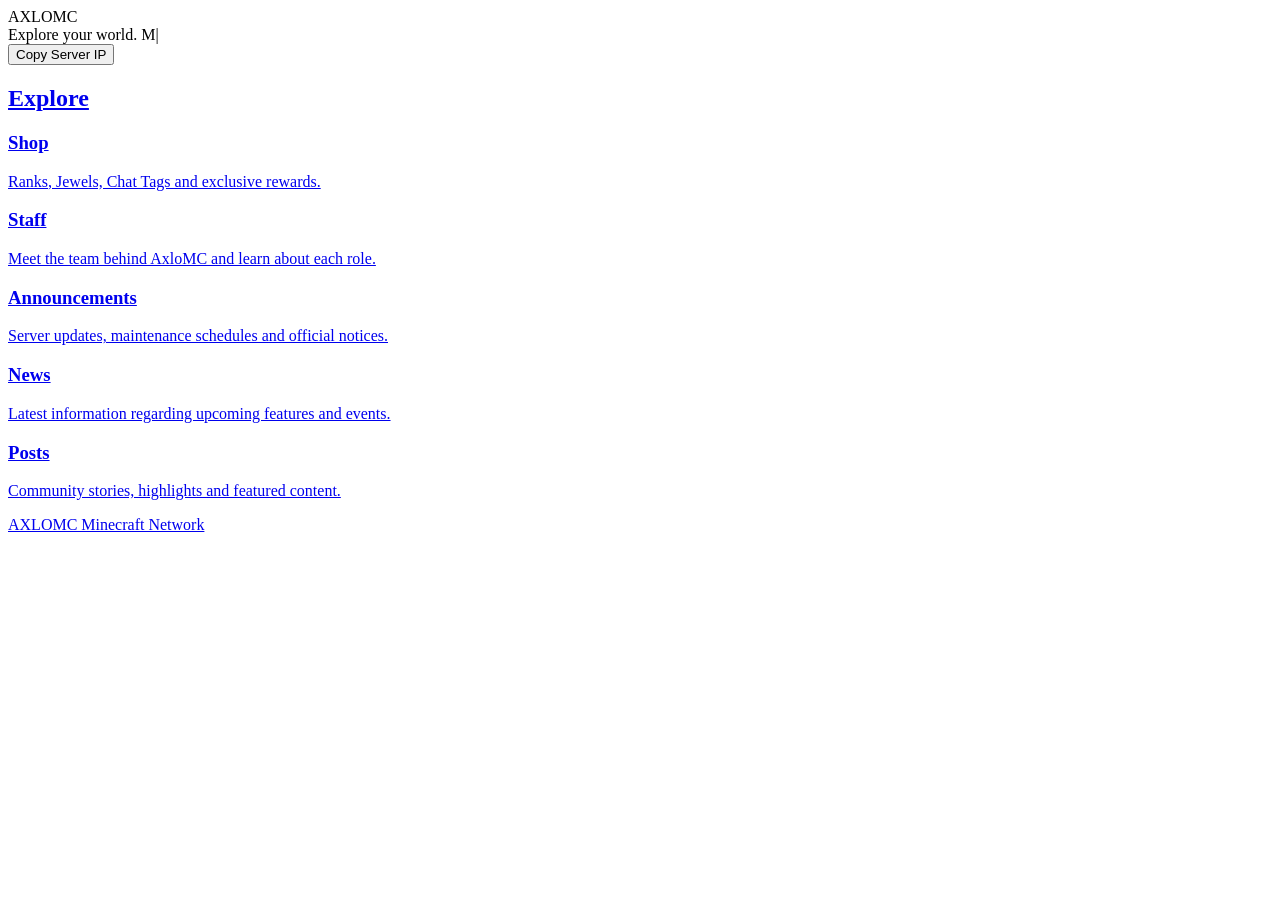
<file: index.html>
<!DOCTYPE html>
<html lang="en">
<head>
<meta charset="UTF-8">
<meta name="viewport" content="width=device-width, initial-scale=1.0">

<title>AxloMC</title>

<link href="https://fonts.googleapis.com/css2?family=Inter:wght@300;400&display=swap

<style>
*{
    margin:0;
    padding:0;
    box-sizing:border-box;
    font-family:'Inter',sans-serif;
}

html{
    scroll-behavior:smooth;
}

body{
    background:#070b16;
    color:#fff;
    overflow-x:hidden;
}

body::before{
    content:"";
    position:fixed;
    inset:0;
    background:
    radial-gradient(circle at top right,#7d4dff20,transparent 40%),
    radial-gradient(circle at bottom left,#26d7ff20,transparent 40%);
    z-index:-1;
}

.hero{
    min-height:100vh;
    display:flex;
    flex-direction:column;
    justify-content:center;
    align-items:center;
    text-align:center;
    padding:30px;
}

.logo{
    width:240px;
    max-width:75%;
    margin-bottom:25px;
    filter:drop-shadow(0 0 30px #7d4dff55);
}

h1{
    font-size:5rem;
    font-weight:800;
    letter-spacing:8px;
}

.typewriter{
    margin-top:20px;
    font-size:1.3rem;
    color:#cbd5e1;
    min-height:40px;
}

.cursor{
    animation:blink .8s infinite;
}

@keyframes blink{
    50%{
        opacity:0;
    }
}

.actions{
    margin-top:40px;
    display:flex;
    gap:16px;
    flex-wrap:wrap;
    justify-content:center;
    opacity:0;
    transform:translateY(20px);
    transition:1s;
}

.actions.show{
    opacity:1;
    transform:translateY(0);
}

.btn{
    padding:14px 28px;
    border:none;
    border-radius:12px;
    cursor:pointer;
    text-decoration:none;
    color:white;
    background:#101929;
    border:1px solid #25324d;
    transition:.3s;
}

.btn:hover{
    transform:translateY(-4px);
    border-color:#7d4dff;
    box-shadow:0 0 25px #7d4dff33;
}

.copy{
    background:linear-gradient(135deg,#7d4dff,#26d7ff);
}

.section{
    padding:100px 10%;
}

.section-title{
    font-size:3rem;
    margin-bottom:50px;
    text-align:center;
}

.grid{
    display:grid;
    gap:24px;
    grid-template-columns:repeat(auto-fit,minmax(250px,1fr));
}

.card{
    background:#0f1728;
    border:1px solid #1f2d46;
    padding:30px;
    border-radius:18px;
    transition:.3s;
}

.card:hover{
    transform:translateY(-6px);
    border-color:#7d4dff;
}

.card h3{
    margin-bottom:12px;
    font-size:1.4rem;
}

.card p{
    color:#9ca3af;
    line-height:1.7;
}

footer{
    padding:40px;
    text-align:center;
    color:#6b7280;
}
</style>
</head>

<body>

<section class="hero">

<img.png

<h1>AXLOMC</h1>

<div class="typewriter">
    <span id="type"></span><span class="cursor">|</span>
</div>

<div class="actions" id="actions">

<button class="btn copy" onclick="copyIP()">
Copy Server IP
</button>

<a class="btn" href="https://discord.gg/" targete.com/
YouTube
</a>

</div>

</section>

<section class="section">

<h2 class="section-title">Explore</h2>

<div class="grid">

<div class="card">
<h3>Shop</h3>
<p>
Ranks, Jewels, Chat Tags and exclusive rewards.
</p>
</div>

<div class="card">
<h3>Staff</h3>
<p>
Meet the team behind AxloMC and learn about each role.
</p>
</div>

<div class="card">
<h3>Announcements</h3>
<p>
Server updates, maintenance schedules and official notices.
</p>
</div>

<div class="card">
<h3>News</h3>
<p>
Latest information regarding upcoming features and events.
</p>
</div>

<div class="card">
<h3>Posts</h3>
<p>
Community stories, highlights and featured content.
</p>
</div>

</div>

</section>

<footer>
AXLOMC Minecraft Network
</footer>

<script>

const text =
"Explore your world. Make your cool life.";

let i = 0;

function typeWriter(){

    if(i < text.length){
        document.getElementById("type").innerHTML += text.charAt(i);
        i++;
        setTimeout(typeWriter,50);
    }
    else{
        document.getElementById("actions").classList.add("show");
    }
}

typeWriter();

function copyIP(){

    navigator.clipboard.writeText("play.axlomc.net");

    const button = document.querySelector(".copy");

    button.innerText = "IP Copied!";

    setTimeout(()=>{
        button.innerText = "Copy Server IP";
    },2000);
}

</script>

</body>
</html>
</file>
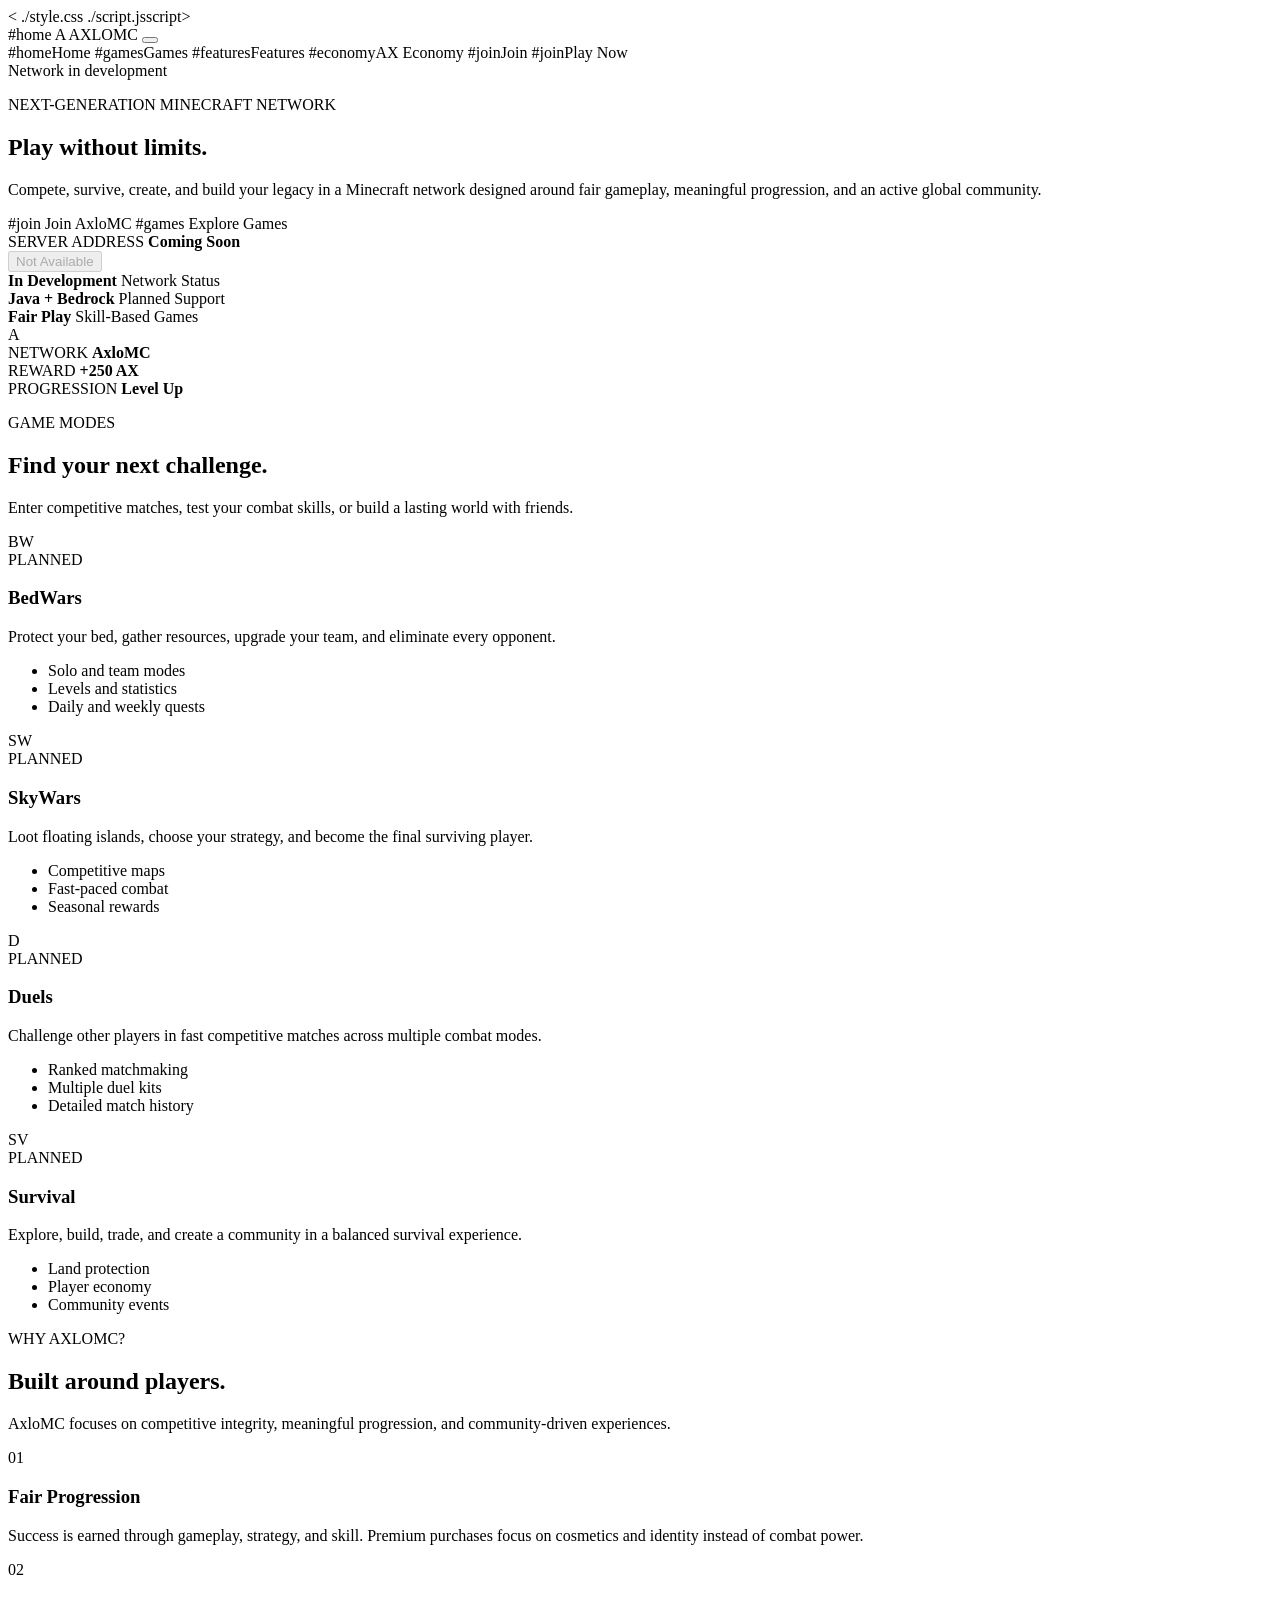
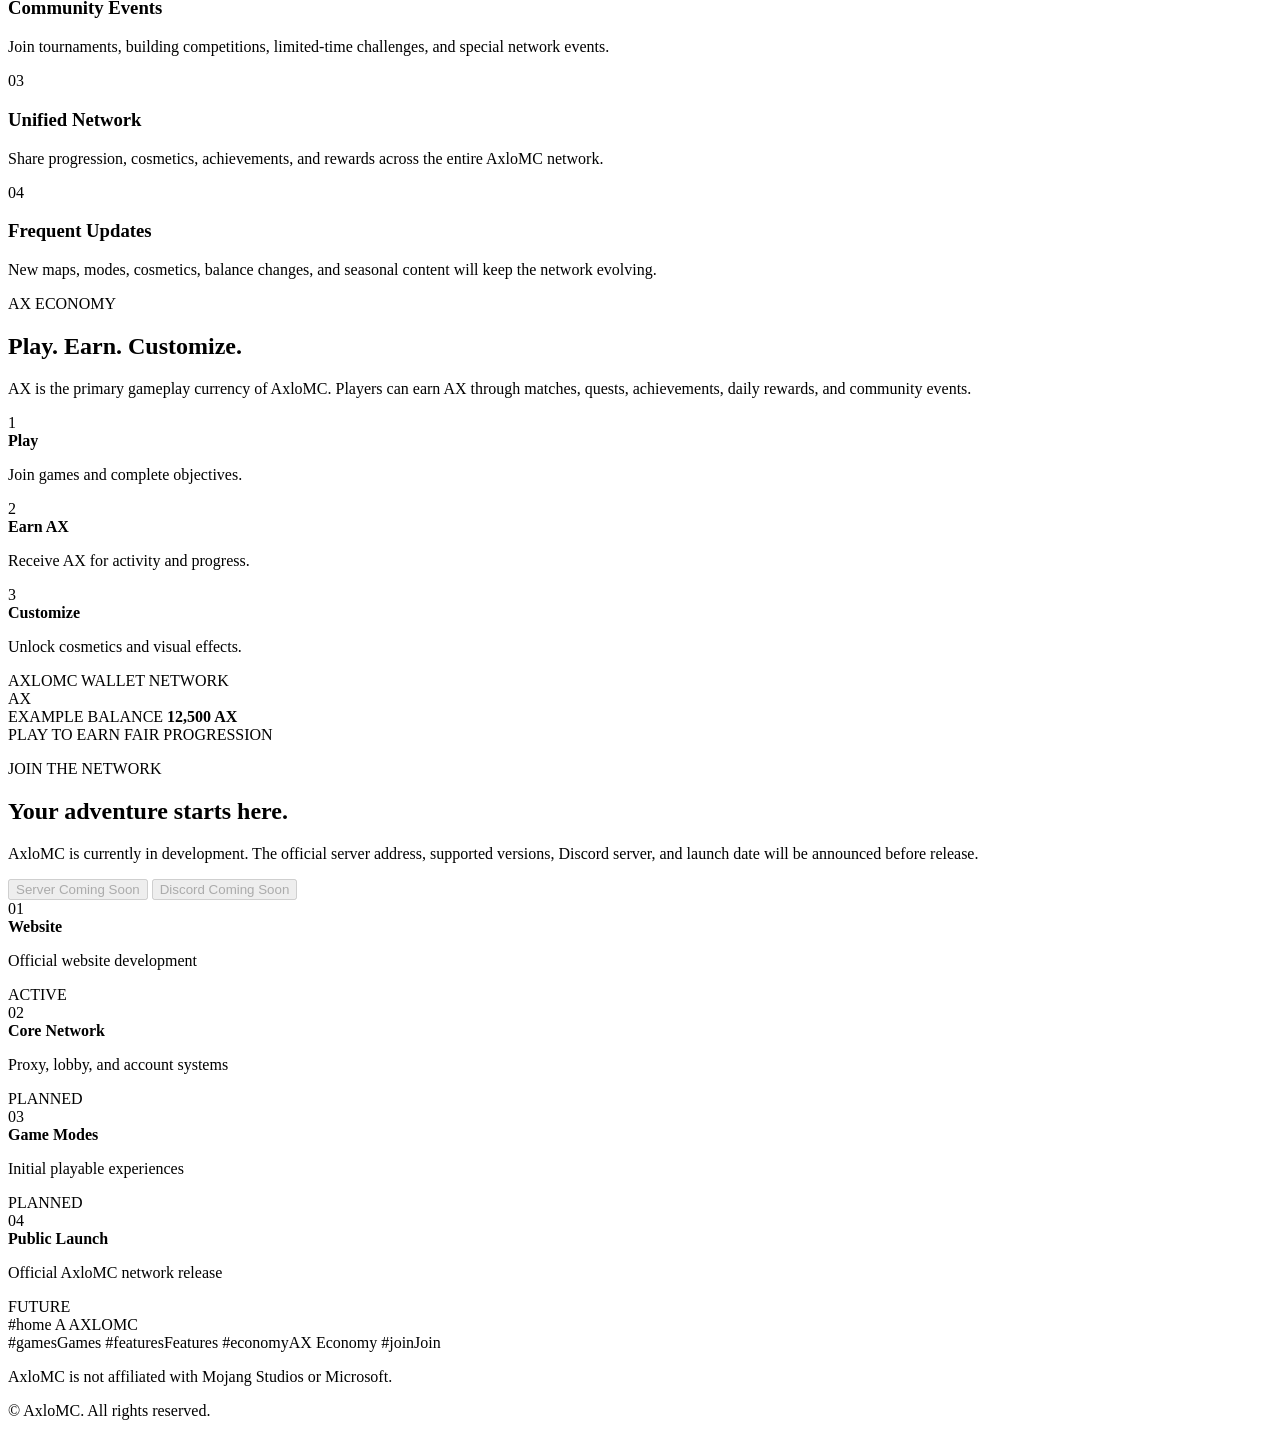
<file: website/index.html>
<<!DOCTYPE html>
<html lang="en">
<head>
    <meta charset="UTF-8">
    <meta
        name="viewport"
        content="width=device-width, initial-scale=1.0"
    >
    <meta
        name="description"
        content="AxloMC is a next-generation Minecraft network built around fair gameplay, competitive experiences, and community progression."
    >
    <meta name="theme-color" content="#070a12">

    <title>AxloMC | Minecraft Network</title>

    ./style.css
    ./script.jsscript>
</head>

<body>
    <div class="page-background" aria-hidden="true">
        <div class="background-grid"></div>
        <div class="background-glow background-glow-left"></div>
        <div class="background-glow background-glow-right"></div>
    </div>

    <header class="site-header" id="siteHeader">
        <nav class="navbar" aria-label="Main navigation">
            #home
                <span class="brand-mark">A</span>
                <span class="brand-text">AXLO<span>MC</span></span>
            </a>

            <button
                class="menu-button"
                id="menuButton"
                type="button"
                aria-label="Open navigation menu"
                aria-controls="navigationLinks"
                aria-expanded="false"
            >
                <span></span>
                <span></span>
                <span></span>
            </button>

            <div class="navigation-links" id="navigationLinks">
                #homeHome</a>
                #gamesGames</a>
                #featuresFeatures</a>
                #economyAX Economy</a>
                #joinJoin</a>
                #joinPlay Now</a>
            </div>
        </nav>
    </header>

    <main>
        <section class="hero section" id="home">
            <div class="hero-content">
                <div class="status-badge">
                    <span class="status-dot"></span>
                    <span>Network in development</span>
                </div>

                <p class="eyebrow">
                    NEXT-GENERATION MINECRAFT NETWORK
                </p>

                <h1>
                    Play without
                    <span>limits.</span>
                </h1>

                <p class="hero-description">
                    Compete, survive, create, and build your legacy in a
                    Minecraft network designed around fair gameplay,
                    meaningful progression, and an active global community.
                </p>

                <div class="hero-actions">
                    #join
                        Join AxloMC
                    </a>

                    #games
                        Explore Games
                    </a>
                </div>

                <div class="server-address-card">
                    <div>
                        <span class="server-address-label">
                            SERVER ADDRESS
                        </span>

                        <strong>Coming Soon</strong>
                    </div>

                    <button class="copy-button" type="button" disabled>
                        Not Available
                    </button>
                </div>

                <div class="hero-statistics">
                    <div class="statistic">
                        <strong>In Development</strong>
                        <span>Network Status</span>
                    </div>

                    <div class="statistic">
                        <strong>Java + Bedrock</strong>
                        <span>Planned Support</span>
                    </div>

                    <div class="statistic">
                        <strong>Fair Play</strong>
                        <span>Skill-Based Games</span>
                    </div>
                </div>
            </div>

            <div class="hero-visual" aria-hidden="true">
                <div class="orbit orbit-one"></div>
                <div class="orbit orbit-two"></div>
                <div class="orbit orbit-three"></div>

                <div class="visual-core">
                    <span>A</span>
                </div>

                <div class="floating-card floating-card-one">
                    <span>NETWORK</span>
                    <strong>AxloMC</strong>
                </div>

                <div class="floating-card floating-card-two">
                    <span>REWARD</span>
                    <strong>+250 AX</strong>
                </div>

                <div class="floating-card floating-card-three">
                    <span>PROGRESSION</span>
                    <strong>Level Up</strong>
                </div>
            </div>
        </section>

        <section class="section" id="games">
            <div class="section-heading">
                <p class="eyebrow">GAME MODES</p>
                <h2>Find your next challenge.</h2>

                <p>
                    Enter competitive matches, test your combat skills, or
                    build a lasting world with friends.
                </p>
            </div>

            <div class="game-grid">
                <article class="game-card">
                    <div class="game-icon">BW</div>

                    <div class="game-card-content">
                        <span class="card-label">PLANNED</span>
                        <h3>BedWars</h3>

                        <p>
                            Protect your bed, gather resources, upgrade your
                            team, and eliminate every opponent.
                        </p>

                        <ul>
                            <li>Solo and team modes</li>
                            <li>Levels and statistics</li>
                            <li>Daily and weekly quests</li>
                        </ul>
                    </div>
                </article>

                <article class="game-card">
                    <div class="game-icon">SW</div>

                    <div class="game-card-content">
                        <span class="card-label">PLANNED</span>
                        <h3>SkyWars</h3>

                        <p>
                            Loot floating islands, choose your strategy, and
                            become the final surviving player.
                        </p>

                        <ul>
                            <li>Competitive maps</li>
                            <li>Fast-paced combat</li>
                            <li>Seasonal rewards</li>
                        </ul>
                    </div>
                </article>

                <article class="game-card">
                    <div class="game-icon">D</div>

                    <div class="game-card-content">
                        <span class="card-label">PLANNED</span>
                        <h3>Duels</h3>

                        <p>
                            Challenge other players in fast competitive
                            matches across multiple combat modes.
                        </p>

                        <ul>
                            <li>Ranked matchmaking</li>
                            <li>Multiple duel kits</li>
                            <li>Detailed match history</li>
                        </ul>
                    </div>
                </article>

                <article class="game-card">
                    <div class="game-icon">SV</div>

                    <div class="game-card-content">
                        <span class="card-label">PLANNED</span>
                        <h3>Survival</h3>

                        <p>
                            Explore, build, trade, and create a community in
                            a balanced survival experience.
                        </p>

                        <ul>
                            <li>Land protection</li>
                            <li>Player economy</li>
                            <li>Community events</li>
                        </ul>
                    </div>
                </article>
            </div>
        </section>

        <section class="section" id="features">
            <div class="section-heading">
                <p class="eyebrow">WHY AXLOMC?</p>
                <h2>Built around players.</h2>

                <p>
                    AxloMC focuses on competitive integrity, meaningful
                    progression, and community-driven experiences.
                </p>
            </div>

            <div class="feature-grid">
                <article class="feature-card">
                    <span class="feature-number">01</span>
                    <h3>Fair Progression</h3>

                    <p>
                        Success is earned through gameplay, strategy, and
                        skill. Premium purchases focus on cosmetics and
                        identity instead of combat power.
                    </p>
                </article>

                <article class="feature-card">
                    <span class="feature-number">02</span>
                    <h3>Community Events</h3>

                    <p>
                        Join tournaments, building competitions,
                        limited-time challenges, and special network events.
                    </p>
                </article>

                <article class="feature-card">
                    <span class="feature-number">03</span>
                    <h3>Unified Network</h3>

                    <p>
                        Share progression, cosmetics, achievements, and
                        rewards across the entire AxloMC network.
                    </p>
                </article>

                <article class="feature-card">
                    <span class="feature-number">04</span>
                    <h3>Frequent Updates</h3>

                    <p>
                        New maps, modes, cosmetics, balance changes, and
                        seasonal content will keep the network evolving.
                    </p>
                </article>
            </div>
        </section>

        <section class="section" id="economy">
            <div class="economy-panel">
                <div class="economy-content">
                    <p class="eyebrow">AX ECONOMY</p>
                    <h2>Play. Earn. Customize.</h2>

                    <p>
                        AX is the primary gameplay currency of AxloMC.
                        Players can earn AX through matches, quests,
                        achievements, daily rewards, and community events.
                    </p>

                    <div class="economy-flow">
                        <div class="economy-step">
                            <span>1</span>

                            <div>
                                <strong>Play</strong>
                                <p>Join games and complete objectives.</p>
                            </div>
                        </div>

                        <div class="economy-line"></div>

                        <div class="economy-step">
                            <span>2</span>

                            <div>
                                <strong>Earn AX</strong>
                                <p>Receive AX for activity and progress.</p>
                            </div>
                        </div>

                        <div class="economy-line"></div>

                        <div class="economy-step">
                            <span>3</span>

                            <div>
                                <strong>Customize</strong>
                                <p>Unlock cosmetics and visual effects.</p>
                            </div>
                        </div>
                    </div>
                </div>

                <div class="currency-card">
                    <div class="currency-card-header">
                        <span>AXLOMC WALLET</span>
                        <span>NETWORK</span>
                    </div>

                    <div class="currency-symbol">AX</div>

                    <div class="currency-balance">
                        <span>EXAMPLE BALANCE</span>
                        <strong>12,500 AX</strong>
                    </div>

                    <div class="currency-card-footer">
                        <span>PLAY TO EARN</span>
                        <span>FAIR PROGRESSION</span>
                    </div>
                </div>
            </div>
        </section>

        <section class="section" id="join">
            <div class="join-panel">
                <div class="join-content">
                    <p class="eyebrow">JOIN THE NETWORK</p>
                    <h2>Your adventure starts here.</h2>

                    <p>
                        AxloMC is currently in development. The official
                        server address, supported versions, Discord server,
                        and launch date will be announced before release.
                    </p>

                    <div class="join-actions">
                        <button
                            class="button button-primary"
                            type="button"
                            disabled
                        >
                            Server Coming Soon
                        </button>

                        <button
                            class="button button-secondary"
                            type="button"
                            disabled
                        >
                            Discord Coming Soon
                        </button>
                    </div>
                </div>

                <div class="development-list">
                    <div class="development-item">
                        <span class="development-number">01</span>

                        <div class="development-content">
                            <strong>Website</strong>
                            <p>Official website development</p>
                        </div>

                        <span class="development-status active">
                            ACTIVE
                        </span>
                    </div>

                    <div class="development-item">
                        <span class="development-number">02</span>

                        <div class="development-content">
                            <strong>Core Network</strong>
                            <p>Proxy, lobby, and account systems</p>
                        </div>

                        <span class="development-status">
                            PLANNED
                        </span>
                    </div>

                    <div class="development-item">
                        <span class="development-number">03</span>

                        <div class="development-content">
                            <strong>Game Modes</strong>
                            <p>Initial playable experiences</p>
                        </div>

                        <span class="development-status">
                            PLANNED
                        </span>
                    </div>

                    <div class="development-item">
                        <span class="development-number">04</span>

                        <div class="development-content">
                            <strong>Public Launch</strong>
                            <p>Official AxloMC network release</p>
                        </div>

                        <span class="development-status">
                            FUTURE
                        </span>
                    </div>
                </div>
            </div>
        </section>
    </main>

    <footer class="site-footer">
        <div class="footer-content">
            #home
                <span class="brand-mark">A</span>
                <span class="brand-text">AXLO<span>MC</span></span>
            </a>

            <div class="footer-links">
                #gamesGames</a>
                #featuresFeatures</a>
                #economyAX Economy</a>
                #joinJoin</a>
            </div>

            <div class="footer-legal">
                <p>
                    AxloMC is not affiliated with Mojang Studios or Microsoft.
                </p>

                <p>
                    &copy; <span id="currentYear"></span> AxloMC.
                    All rights reserved.
                </p>
            </div>
        </div>
    </footer>
</body>
</html>
</file>
